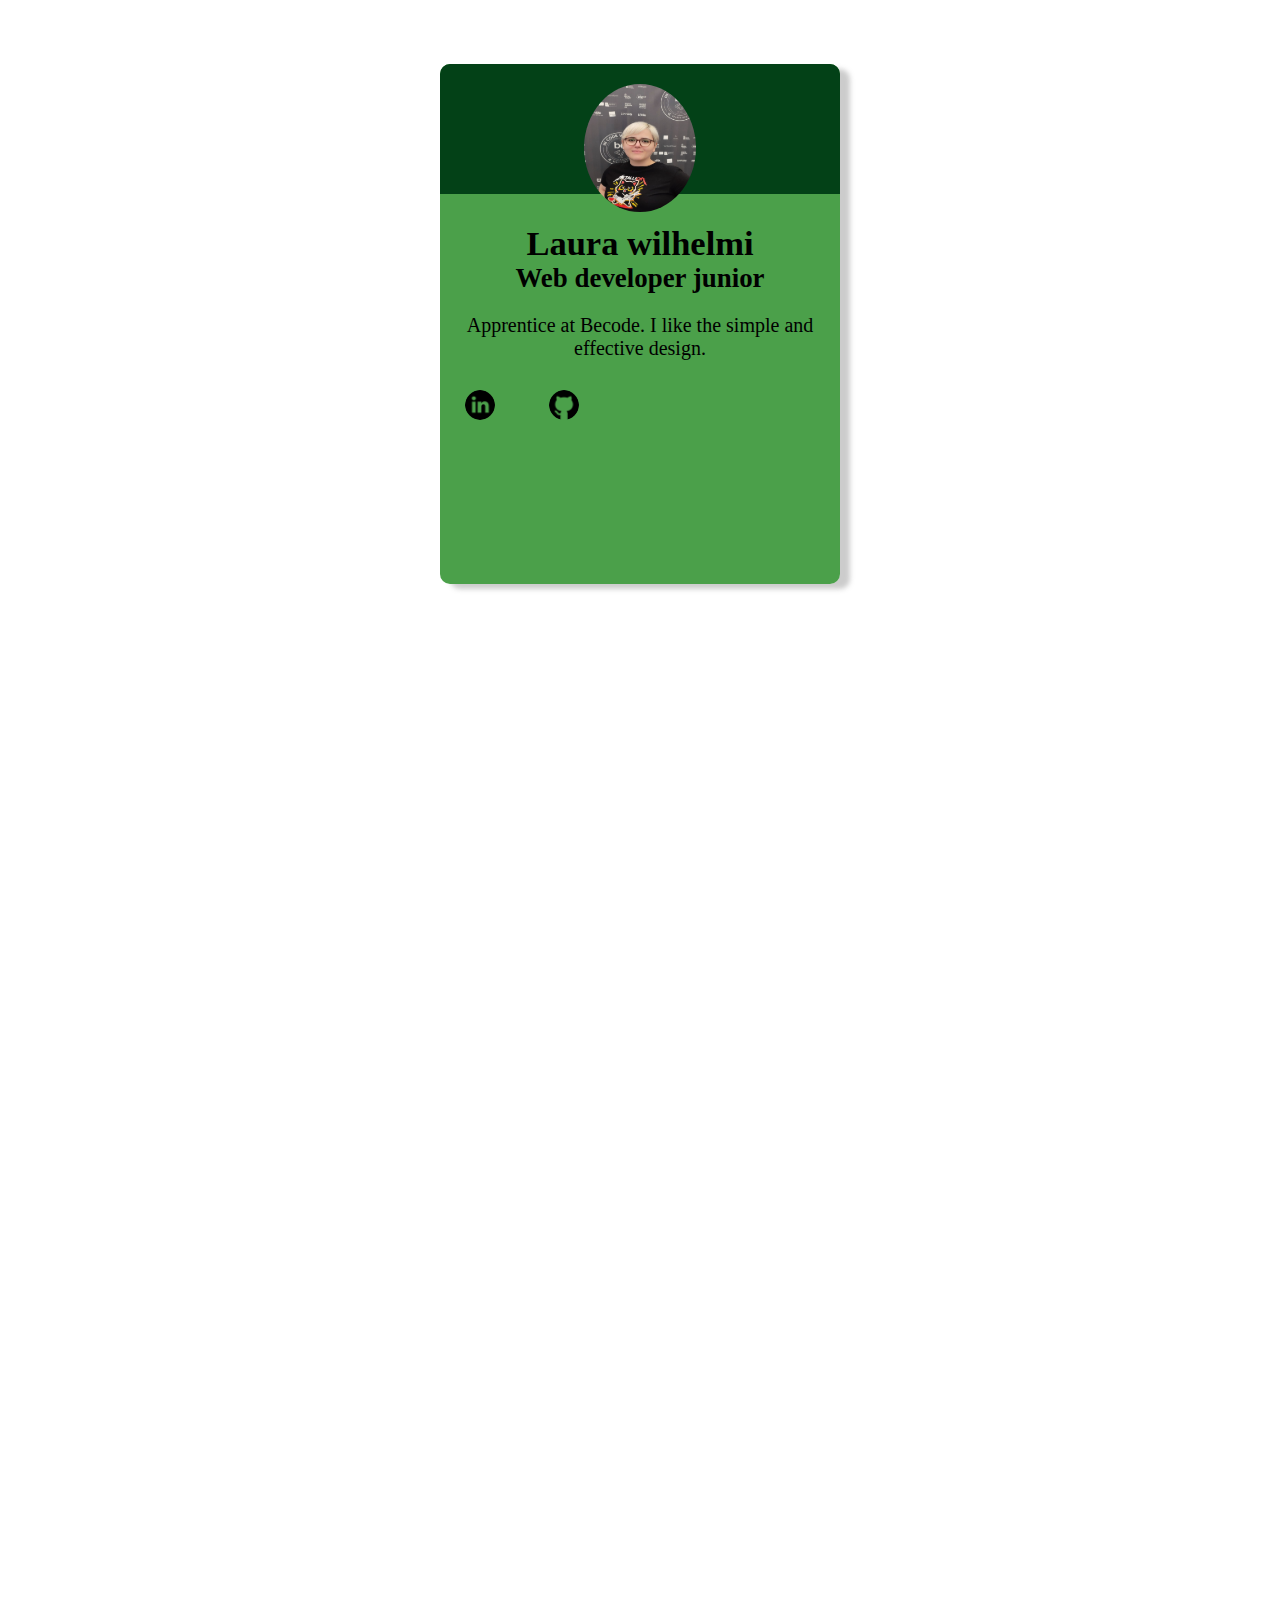
<file: index.html>
<!DOCTYPE html>
<html lang="en">
<head>
    <link rel="stylesheet" href="style.css">
    <meta charset="UTF-8">
    <meta http-equiv="X-UA-Compatible" content="IE=edge">
    <meta name="viewport" content="width=device-width, initial-scale=1.0">
    <title>Profil-Card-Laura</title>
</head>
<body>
    <div class="parent">
        <div class="div1">
            <div class="card-top">
              <img src="Laura.jpg" alt="Laura">
            </div>

            <div class="info">
                <h2>Laura wilhelmi</h2>
                <h3>Web developer junior</h3>
            </div>

            <div class="quote">
                <p>Apprentice at Becode. I like the simple and effective design.</p>
            </div>

            <div class="contact"> 
                <a href="https://www.linkedin.com/in/laura-wilhelmi/"><img src="LinkedIn.png" title="linkedin" alt="logolink"></a>
                <a  href="https://github.com/LauraWlm"><img src="github.png" title="github" alt="logogit"></a> 
            </div>
            
                    
                  

        </div>

    </div>

</body>
</html>
</file>
<file: style.css>
body{
    margin: 5% 37%;
    font-family: serif;
}

img{
    width: 7em;
    height: 8em;
    border-radius: 50%;
    position: relative;
    margin-top: 20px;
}

h2,h3{
    margin: 0;
}

.parent {
    display: grid;
    grid-template-columns: repeat(5, 1fr);
    grid-template-rows: repeat(5, 1fr);
    grid-column-gap: 0px;
    grid-row-gap: 0px;
    justify-content: center;
    align-content: center;
    }



.div1{
    box-shadow: 10px 5px 5px rgba(132, 132, 132, 0.412);
    width: 400px;
    height: 520px;
    background-color: rgba(10, 126, 8, 0.734);
    border-radius: 10px;
    { grid-area: 1 / 1 / 2 / 3; }
    
}

.card-top {
    background-color: rgb(3, 65, 23);
    text-align: center;
    height: 25%;
    border-radius: 10px 10px 0px 0px;
}

.info {
    font-size: 23px;
    justify-content: center;
    text-align: center;
    margin-top: 30px;
    { grid-area: 2 / 1 / 3 / 3; }
    
}

.quote {
    font-size: 20px;
    align-content: center;
    justify-content: center;
    text-align: center;
    { grid-area: 3 / 1 / 4 / 3; }
   
}

.contact{
    justify-content: center;
    { grid-area: 4 / 1 / 5 / 3; }
}
.contact img {
margin: 10px 25px;
width: 30px;
height: 30px;

}
</file>
